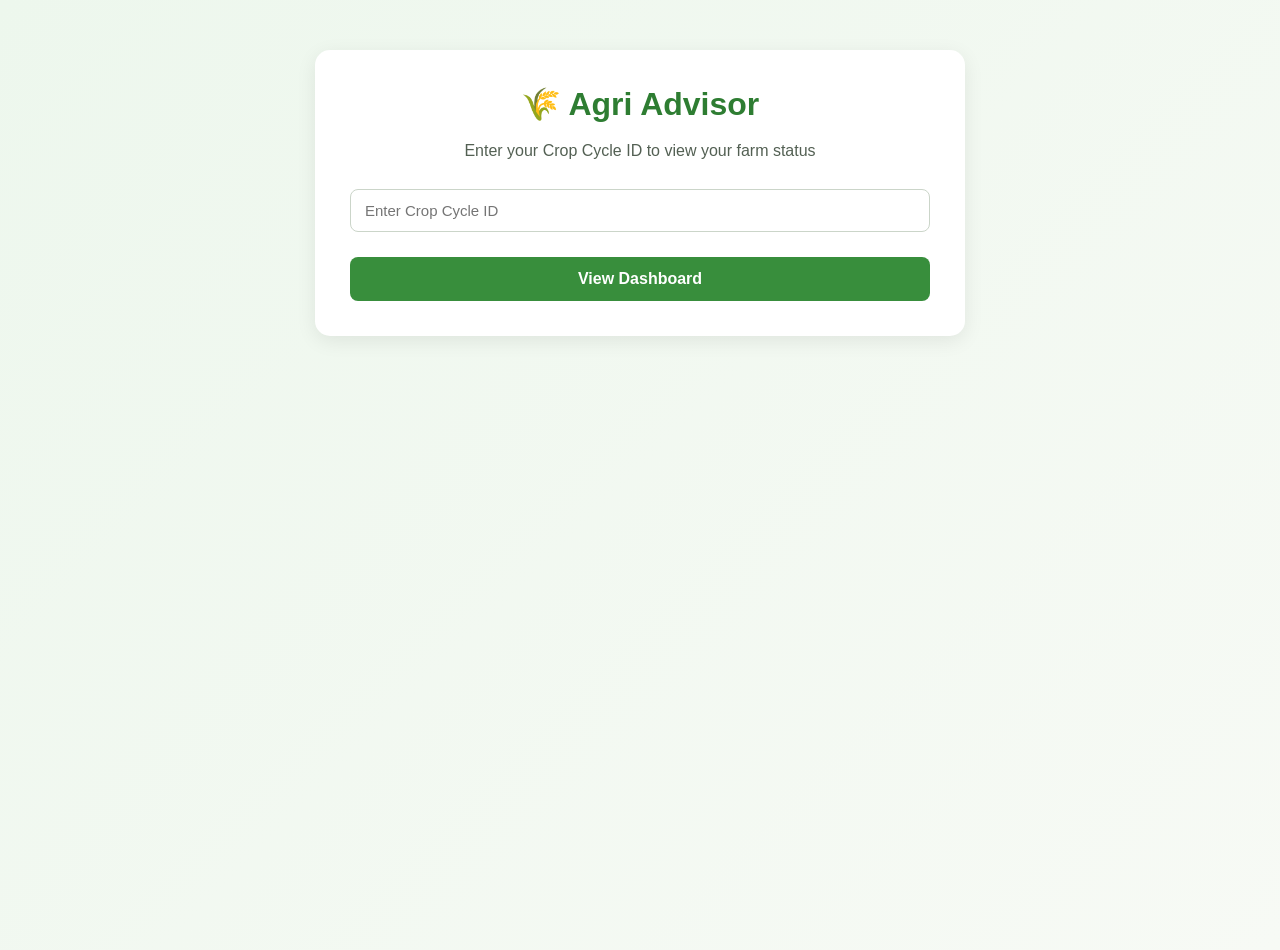
<file: frontend/index.html>
<!DOCTYPE html>
<html lang="en">

<head>
    <meta charset="UTF-8">
    <meta name="viewport" content="width=device-width, initial-scale=1.0">

    <title>Agri Advisor</title>

    <link rel="stylesheet" href="css/styles.css">

</head>


<body>


<div class="container">

    <h1>🌾 Agri Advisor</h1>

    <p>
        Enter your Crop Cycle ID to view your farm status
    </p>


    <input 
        type="text" 
        id="cropCycleId"
        placeholder="Enter Crop Cycle ID"
    >


    <button onclick="openDashboard()">
        View Dashboard
    </button>


</div>



<script>

function openDashboard(){

    const id = document.getElementById("cropCycleId").value;


    if(id.trim()==""){
        alert("Please enter Crop Cycle ID");
        return;
    }


    window.location.href =
    `dashboard.html?id=${id}`;

}


</script>


</body>

</html>
</file>
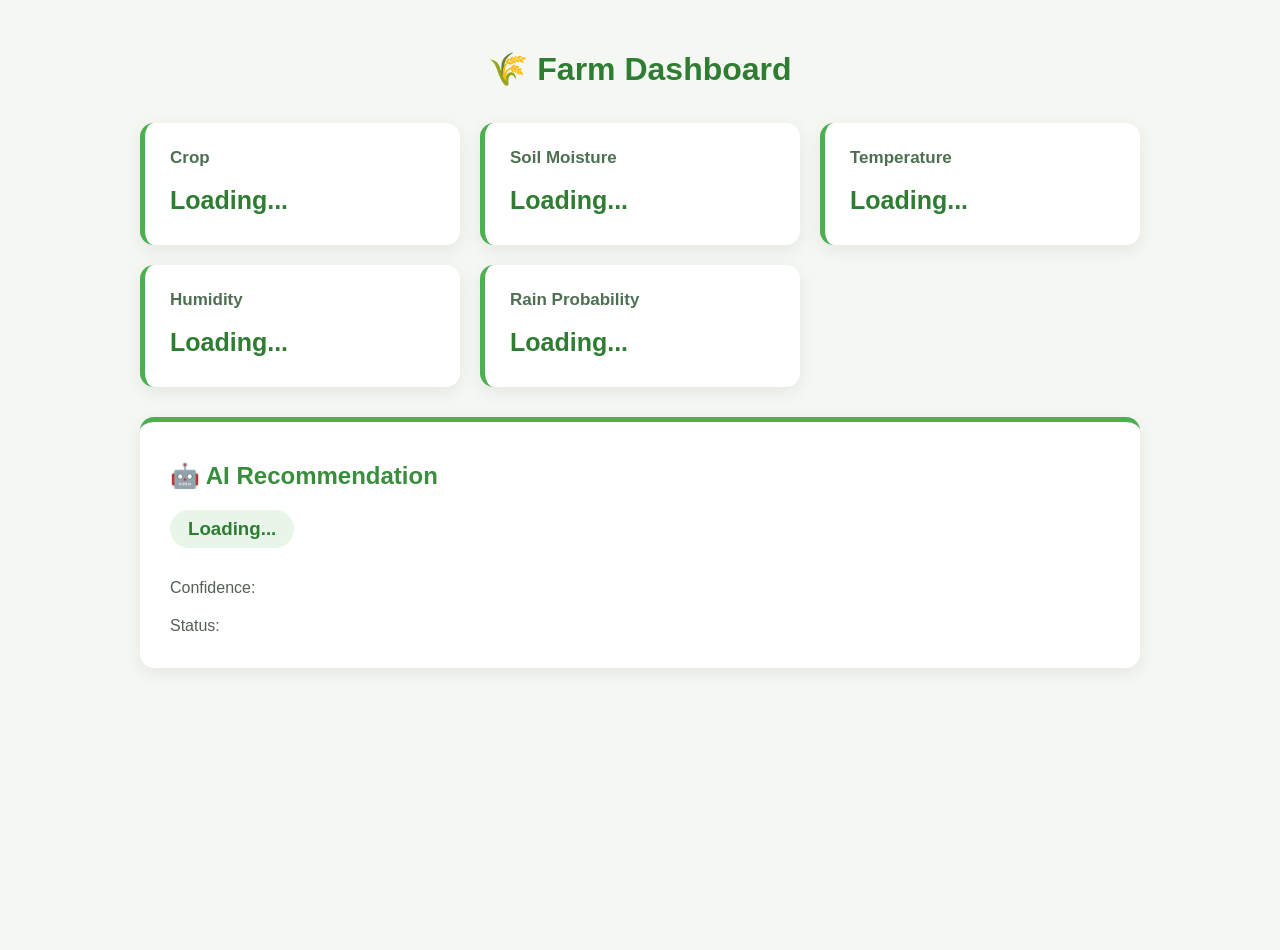
<file: frontend/dashboard.html>
<!doctype html>

<html lang="en">
  <head>
    <meta charset="UTF-8" />

    <meta name="viewport" content="width=device-width, initial-scale=1.0" />

    <title>Farm Dashboard</title>

    <link rel="stylesheet" href="css/styles.css" />
  </head>

  <body>
    <div class="dashboard">
      <h1>🌾 Farm Dashboard</h1>

      <div class="card-container">
        <div class="card">
          <h3>Crop</h3>

          <p id="crop">Loading...</p>
        </div>

        <div class="card">
          <h3>Soil Moisture</h3>

          <p id="moisture">Loading...</p>
        </div>

        <div class="card">
          <h3>Temperature</h3>

          <p id="temperature">Loading...</p>
        </div>

        <div class="card">
          <h3>Humidity</h3>

          <p id="humidity">Loading...</p>
        </div>

        <div class="card">
          <h3>Rain Probability</h3>

          <p id="rain">Loading...</p>
        </div>
      </div>

      <div class="recommendation">
        <h2>🤖 AI Recommendation</h2>

        <h3 id="decision">Loading...</h3>

        <p id="reason"></p>

        <p>
          Confidence:
          <span id="confidence"></span>
        </p>

        <p>
          Status:
          <span id="status"></span>
        </p>
      </div>
    </div>

    <script src="js/api.js"></script>

    <script src="js/dashboard.js"></script>
  </body>
</html>
</file>
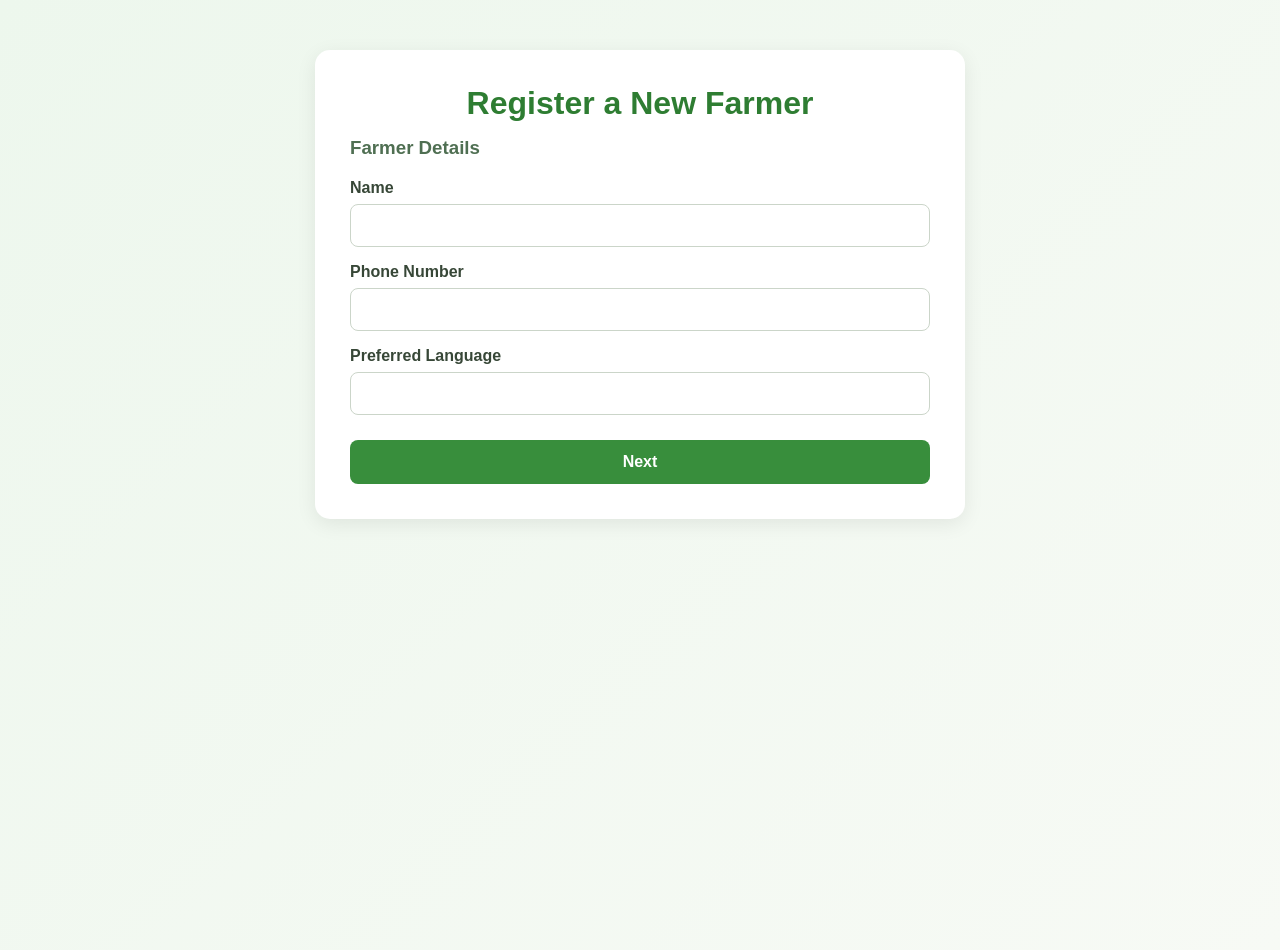
<file: frontend/registration.html>
<!doctype html>
<html lang="en">
  <head>
    <meta charset="UTF-8" />
    <meta name="viewport" content="width=device-width, initial-scale=1.0" />
    <title>Registration Page for a new Farmer</title>

    <link rel="stylesheet" href="css/styles.css">
  </head>
  <body>
    <div class="container">
      <h1>Register a New Farmer</h1>

      <div id="farmer-section">
        <h3>Farmer Details</h3>

        <label>Name</label>
        <input type="text" id="farmer-name" />

        <label>Phone Number</label>
        <input type="text" id="farmer-Phone" />

        <label>Preferred Language</label>
        <input type="text" id="farmer-language" />

        <button id="farmer-next">Next</button>
      </div>

      <div id="farm-section" class="hidden">
        <h2>Farm Details</h2>

        <label>Name</label>
        <input type="text" id="farm-name" />

        <label>Latitude</label>
        <input type="number" step="any" id="farm-latitude" />

        <label>Longitude</label>
        <input type="number" step="any" id="farm-longitude" />

        <label>Area</label>
        <input type="number" id="farm-area" />

        <label>Area Unit</label>
        <input type="text" id="farm-area-unit" />

        <button id="farm-next">Next</button>
      </div>

      <div id="field-section" class="hidden">
        <h2>Field Details</h2>

        <label>Field Name</label>

        <input type="text" id="field-name" />

        <label>Area</label>

        <input type="number" id="field-area" />

        <label>Area Unit</label>

        <select id="field-area-unit">
          <option value="acre">Acre</option>

          <option value="hectare">Hectare</option>
        </select>

        <label>Soil Type</label>

        <input type="text" id="field-soil" />

        <button id="field-next">Next</button>
      </div>

      <div id="crop-section" class="hidden">
        <h2>Crop Details</h2>

        <label>Crop</label>
        <input type="text" id="crop" />

        <label>Variety</label>
        <input type="text" id="variety" />

        <label>Season</label>
        <input type="text" id="season" />

        <label>Planting Date</label>
        <input type="date" id="planting-date" />

        <label>Establishment Method</label>
        <input type="text" id="establishment-method" />

        <label>Current Growth Stage</label>
        <input type="text" id="growth-stage" />

        <button id="create-crop">Next</button>
      </div>

      <div id="soil-weather-section" class="hidden">
        <h2>Soil Details</h2>

        <label>Soil Moisture Percentage</label>
        <input type="number" step="any" id="soil-moisture" />

        <label>Recorded At</label>
        <input type="datetime-local" id="soil-recorded-at" />

        <label>Soil Data Source</label>
        <input type="text" id="soil-source" value="manual" />

        <h2>Weather Details</h2>

        <label>Temperature</label>
        <input type="number" step="any" id="weather-temperature" />

        <label>Humidity</label>
        <input type="number" step="any" id="weather-humidity" />

        <label>Rainfall</label>
        <input type="number" step="any" id="weather-rainfall" />

        <label>Rain Probability</label>
        <input type="number" step="any" id="weather-rain-probability" />

        <label>Wind Speed</label>
        <input type="number" step="any" id="weather-wind-speed" />

        <label>Weather Timestamp</label>
        <input type="datetime-local" id="weather-timestamp" />

        <label>Weather Data Type</label>
        <select id="weather-data-type">
          <option value="CURRENT">Current</option>
          <option value="HISTORICAL">Historical</option>
          <option value="FORECAST">Forecast</option>
        </select>

        <br /><br />

        <button id="generate-recommendation">Generate Recommendation</button>
      </div>
    </div>

    <script src="js/api.js"></script>
    <script src="js/register.js"></script>
  </body>
</html>
</file>
<file: frontend/css/styles.css>
/* =========================
   GLOBAL STYLES
========================= */

* {
    box-sizing: border-box;
    margin: 0;
    padding: 0;
}

body {
    font-family: Arial, Helvetica, sans-serif;
    background: #f4f7f2;
    color: #263326;
    min-height: 100vh;
}


/* =========================
   COMMON CONTAINER
========================= */

.container {
    width: 90%;
    max-width: 650px;
    margin: 50px auto;
    background: white;
    padding: 35px;
    border-radius: 15px;
    box-shadow: 0 5px 20px rgba(0, 0, 0, 0.08);
}


/* =========================
   HEADINGS
========================= */

h1 {
    text-align: center;
    color: #2e7d32;
    margin-bottom: 15px;
    font-size: 32px;
}

h2 {
    color: #388e3c;
    margin-top: 10px;
    margin-bottom: 25px;
    font-size: 24px;
}

h3 {
    color: #4f6f52;
    margin-bottom: 20px;
}


/* =========================
   PARAGRAPHS
========================= */

p {
    line-height: 1.6;
    color: #536053;
}


/* =========================
   FORM SECTIONS
========================= */

#farmer-section,
#farm-section,
#field-section,
#crop-section,
#soil-weather-section {
    width: 100%;
}


/* =========================
   LABELS
========================= */

label {
    display: block;
    margin-top: 16px;
    margin-bottom: 7px;
    font-weight: 600;
    color: #374737;
}


/* =========================
   INPUTS AND SELECT
========================= */

input,
select {
    width: 100%;
    padding: 12px 14px;
    border: 1px solid #cbd5c9;
    border-radius: 8px;
    font-size: 15px;
    background: #ffffff;
    color: #263326;
    outline: none;
    transition: border-color 0.2s ease, box-shadow 0.2s ease;
}

input:focus,
select:focus {
    border-color: #4caf50;
    box-shadow: 0 0 0 3px rgba(76, 175, 80, 0.12);
}


/* =========================
   BUTTONS
========================= */

button {
    width: 100%;
    margin-top: 25px;
    padding: 13px 18px;
    border: none;
    border-radius: 8px;
    background: #388e3c;
    color: white;
    font-size: 16px;
    font-weight: 600;
    cursor: pointer;
    transition: background 0.2s ease, transform 0.1s ease;
}

button:hover {
    background: #2e7d32;
}

button:active {
    transform: scale(0.98);
}

button:disabled {
    background: #9e9e9e;
    cursor: not-allowed;
}


/* =========================
   HIDDEN SECTIONS
========================= */

.hidden {
    display: none;
}


/* =========================
   INDEX PAGE
========================= */

body:has(.container) {
    background: linear-gradient(
        135deg,
        #edf7ed,
        #f7faf5
    );
}

.container > p {
    text-align: center;
    margin-bottom: 25px;
}


/* =========================
   DASHBOARD
========================= */

.dashboard {
    width: 90%;
    max-width: 1000px;
    margin: 50px auto;
}

.dashboard h1 {
    margin-bottom: 35px;
}


/* =========================
   DASHBOARD CARDS
========================= */

.card-container {
    display: grid;
    grid-template-columns: repeat(3, 1fr);
    gap: 20px;
    margin-bottom: 30px;
}

.card {
    background: white;
    padding: 25px;
    border-radius: 14px;
    box-shadow: 0 5px 18px rgba(0, 0, 0, 0.07);
    border-left: 5px solid #4caf50;
}

.card h3 {
    margin-bottom: 12px;
    color: #4f6f52;
    font-size: 17px;
}

.card p {
    font-size: 25px;
    font-weight: 700;
    color: #2e7d32;
}


/* =========================
   RECOMMENDATION
========================= */

.recommendation {
    background: white;
    padding: 30px;
    border-radius: 14px;
    box-shadow: 0 5px 18px rgba(0, 0, 0, 0.07);
    border-top: 5px solid #4caf50;
}

.recommendation h2 {
    margin-bottom: 20px;
}

.recommendation h3 {
    display: inline-block;
    padding: 8px 18px;
    border-radius: 20px;
    background: #e8f5e9;
    color: #2e7d32;
    margin-bottom: 15px;
}

.recommendation p {
    margin-top: 12px;
}

#reason {
    font-size: 17px;
    color: #374737;
}

#confidence,
#status {
    font-weight: 700;
    color: #2e7d32;
}


/* =========================
   RESPONSIVE DESIGN
========================= */

@media (max-width: 800px) {

    .card-container {
        grid-template-columns: repeat(2, 1fr);
    }

    .container {
        margin: 30px auto;
        padding: 25px;
    }

    .dashboard {
        width: 92%;
        margin: 30px auto;
    }
}


@media (max-width: 550px) {

    .container {
        width: 94%;
        padding: 22px;
        margin: 20px auto;
    }

    .dashboard {
        width: 94%;
        margin: 20px auto;
    }

    h1 {
        font-size: 26px;
    }

    h2 {
        font-size: 21px;
    }

    .card-container {
        grid-template-columns: 1fr;
    }

    .card {
        padding: 20px;
    }

    .card p {
        font-size: 22px;
    }

    .recommendation {
        padding: 22px;
    }
}
</file>
